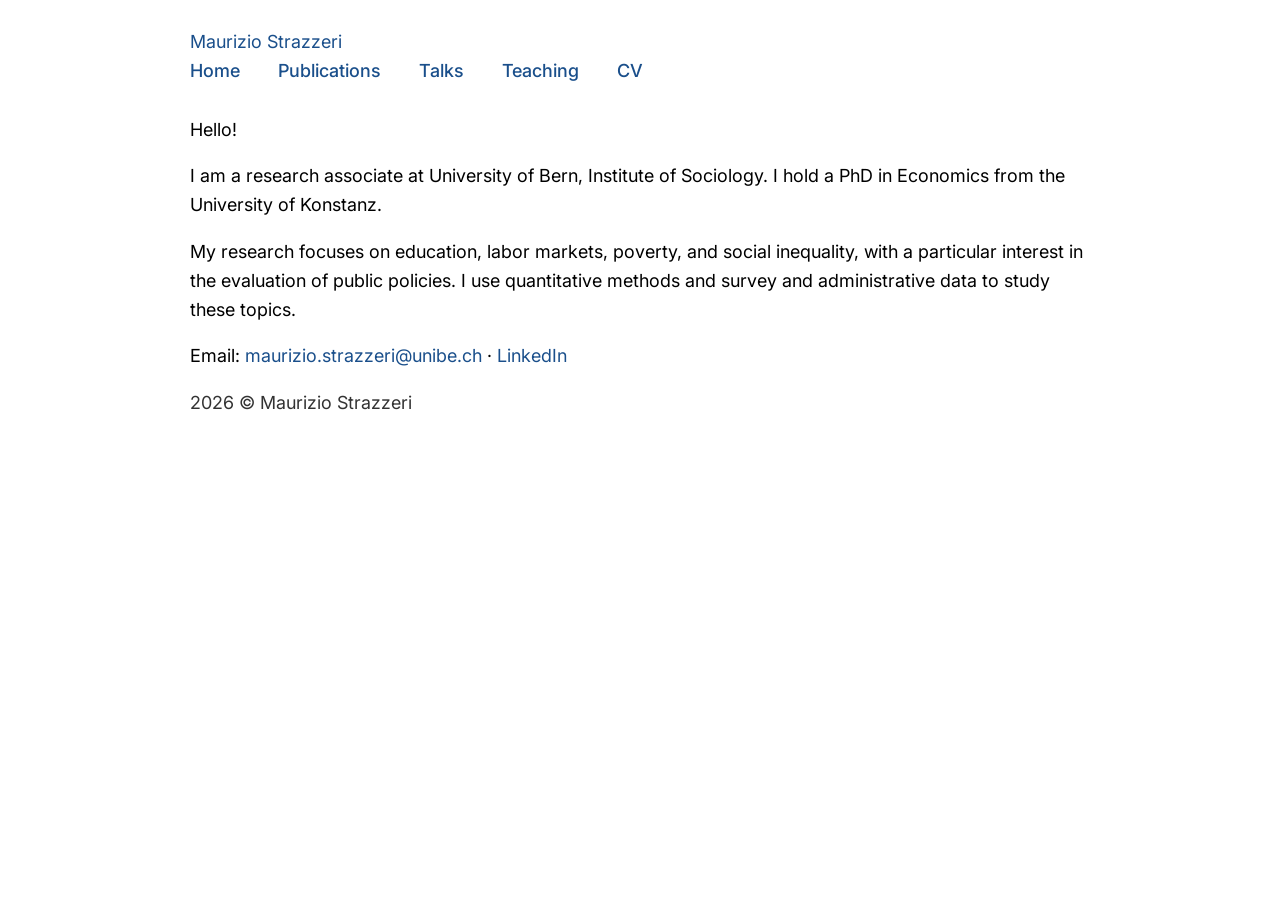
<file: index.html>
<!DOCTYPE html>
<html>
	<head>
	<meta name="generator" content="Hugo 0.68.3" />
	<meta charset="utf-8" />
	<meta http-equiv="X-UA-Compatible" content="IE=edge"><title>Maurizio Strazzeri | Home </title><meta name="viewport" content="width=device-width, initial-scale=1">
	<meta name="description" content="" />
	<meta property="og:image" content=""/>
	<link rel="alternate" type="application/rss+xml" href="https://mstrazzeri.github.io/index.xml" title="Maurizio Strazzeri" />
	<meta property="og:title" content="Maurizio Strazzeri" />
<meta property="og:description" content="" />
<meta property="og:type" content="website" />
<meta property="og:url" content="https://mstrazzeri.github.io/" />

<meta name="twitter:card" content="summary"/>
<meta name="twitter:title" content="Maurizio Strazzeri"/>
<meta name="twitter:description" content=""/>
<script src="https://mstrazzeri.github.io/js/feather.min.js"></script>
	
	
       <!-- <link href="https://mstrazzeri.github.io/css/fonts.2c2227b81b1970a03e760aa2e6121cd01f87c88586803cbb282aa224720a765f.css" rel="stylesheet"> -->
		<link href="https://fonts.googleapis.com/css2?family=Inter:wght@300;400;600&display=swap" rel="stylesheet">
	

		<!-- <link rel="stylesheet" type="text/css" media="screen" href="https://mstrazzeri.github.io/css/main.ac08a4c9714baa859217f92f051deb58df2938ec352b506df655005dcaf98cc0.css" /> -->

		
<!-- Dark mode disabled -->
<!--
<link id="darkModeStyle" rel="stylesheet" type="text/css"
href="https://mstrazzeri.github.io/css/dark.726cd11ca6eb7c4f7d48eb420354f814e5c1b94281aaf8fd0511c1319f7f78a4.css" />
-->
	

<link rel="stylesheet" href="/css/custom.css">
	

	
	
	
	
</head>

	<body>
		<div class="content">
			<header>
	<div class="main">
		<a href="https://mstrazzeri.github.io/">Maurizio Strazzeri</a>
	</div>
	<nav>
		
		<a href="/">Home</a>
		
		<a href="/research">Publications</a>
				
		<a href="/talks">Talks</a>
		
		<a href="/teaching">Teaching</a>
		
		<a href="/cv">CV</a>
				
		
	</nav>
</header>



			<main class="list">
				
			<!--	<div> 
        			<img src="/profile1.png" class="center"/>
    				</div> -->
				
    				<div> 
					<p> Hello! </p>
        				<p> I am a research associate at University of Bern, Institute of Sociology. I hold a PhD in Economics from the University of Konstanz. </p>
        				<p> My research focuses on education, labor markets, poverty, and social inequality, with a particular interest in the evaluation of public policies. I use quantitative methods and survey and administrative data to study these topics. </p>
					<p> Email: <a 
						href="mailto:maurizio.strazzeri@unibe.ch">maurizio.strazzeri@unibe.ch</a> 
						&middot; 
						 <a href="https://www.linkedin.com/in/maurizio-strazzeri-2600a2267/"
     						target="_blank"
     						rel="noopener noreferrer">LinkedIn</a>
					</p>
				</div>

			</main>


<footer>
  <div class="footer-info">
    2026  © Maurizio Strazzeri 
  </div>
</footer>


<script>
  feather.replace()
</script>
		</div>
		
	</body>
</html>
</file>
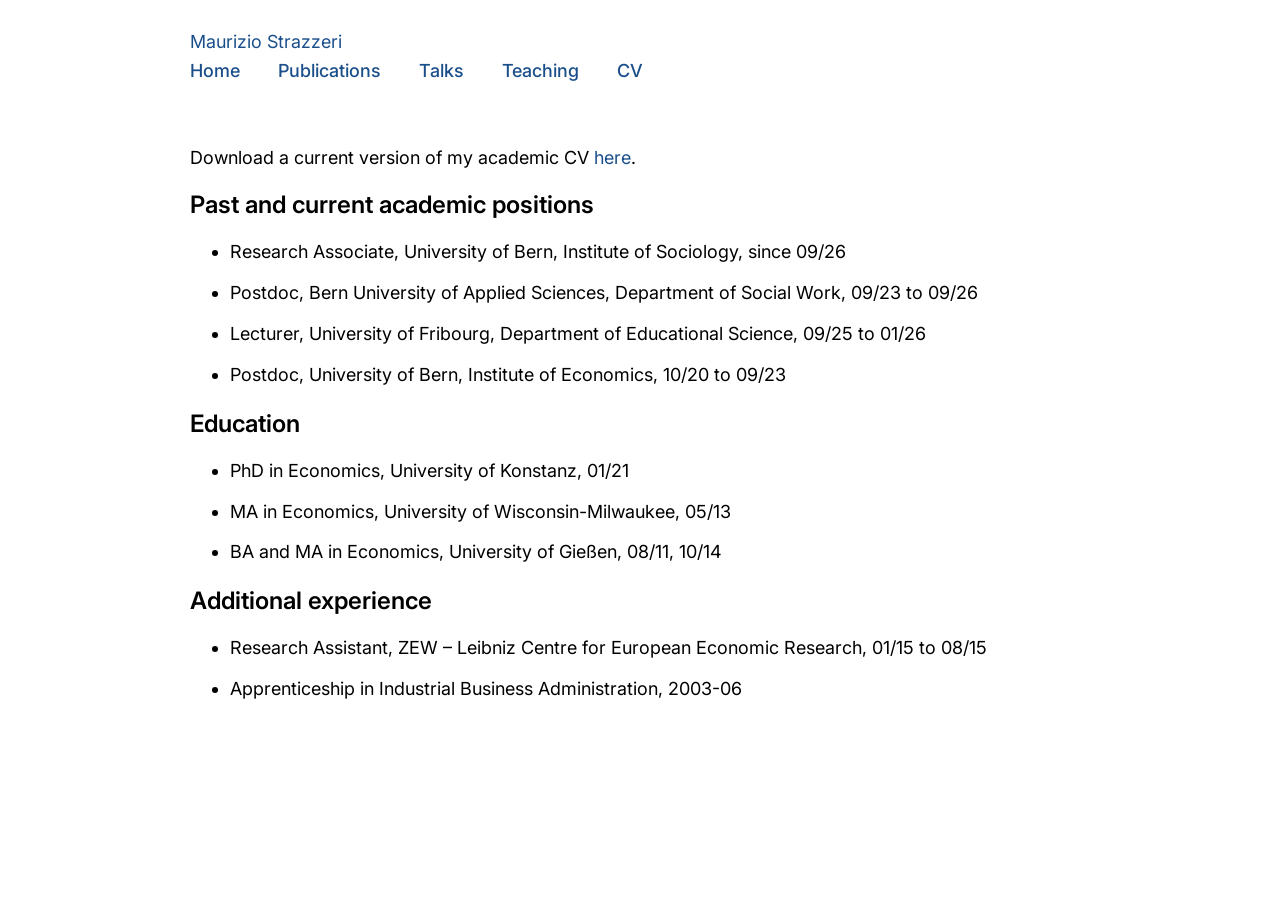
<file: cv/index.html>
<!DOCTYPE html>
<html>
	<head>
	<meta name="generator" content="Hugo 0.68.3" />
	<meta charset="utf-8" />
	<meta http-equiv="X-UA-Compatible" content="IE=edge"><title>Maurizio Strazzeri | CV </title><meta name="viewport" content="width=device-width, initial-scale=1">
	<meta name="description" content="" />
	<meta property="og:image" content=""/>
	<link rel="alternate" type="application/rss+xml" href="https://mstrazzeri.github.io/index.xml" title="Maurizio Strazzeri" />
	<meta property="og:title" content="Maurizio Strazzeri" />
<meta property="og:description" content="" />
<meta property="og:type" content="website" />
<meta property="og:url" content="https://mstrazzeri.github.io/" />

<meta name="twitter:card" content="summary"/>
<meta name="twitter:title" content="Maurizio Strazzeri"/>
<meta name="twitter:description" content=""/>
<script src="https://mstrazzeri.github.io/js/feather.min.js"></script>
	
	<!-- Archie Theme Fonts 
<link href="https://mstrazzeri.github.io/css/fonts.2c2227b81b1970a03e760aa2e6121cd01f87c88586803cbb282aa224720a765f.css" rel="stylesheet">
-->
	
<!-- Google Font Inter -->
<link href="https://fonts.googleapis.com/css2?family=Inter:wght@300;400;600&display=swap" rel="stylesheet">

<!-- Main CSS 
<link rel="stylesheet" type="text/css" media="screen" href="https://mstrazzeri.github.io/css/main.ac08a4c9714baa859217f92f051deb58df2938ec352b506df655005dcaf98cc0.css" />
-->
	
<!-- Dark Mode deaktiviert -->
<!--
<link id="darkModeStyle" rel="stylesheet" type="text/css" href="https://mstrazzeri.github.io/css/dark.726cd11ca6eb7c4f7d48eb420354f814e5c1b94281aaf8fd0511c1319f7f78a4.css" />
-->

<!-- Custom CSS für weißen Hintergrund, schwarze Schrift, blaue Links -->
<link rel="stylesheet" href="/css/custom.css">
</head>

	<body>
		<div class="content">
			<header>
	<div class="main">
		<a href="https://mstrazzeri.github.io/">Maurizio Strazzeri</a>
	</div>
	<nav>
		
		<a href="/">Home</a>
		
		<a href="/research">Publications</a>
				
		<a href="/talks">Talks</a>
		
		<a href="/teaching">Teaching</a>
		
		<a href="/cv">CV</a>

				
		
	</nav>
</header>
			
			
<dev>
	</br>Download a current version of my academic CV <a href="/cv/cv.pdf" download="Strazzeri_CV">here</a>.
</dev>
			

<h1 class="page-title">Past and current academic positions</h1>


<ul>
<li>Research Associate, University of Bern, Institute of Sociology, since 09/26</li>
<li>Postdoc, Bern University of Applied Sciences, Department of Social Work, 09/23 to 09/26</li>
<li>Lecturer, University of Fribourg, Department of Educational Science, 09/25 to 01/26</li>	
<li>Postdoc, University of Bern, Institute of Economics, 10/20 to 09/23</li>
</ul>

<h1 class="page-title">Education</h1>

<ul>
<li>PhD in Economics, University of Konstanz, 01/21</li>
<li>MA in Economics, University of Wisconsin-Milwaukee, 05/13</li>
<li>BA and MA in Economics, University of Gießen, 08/11, 10/14</li>
</ul>

<h1 class="page-title">Additional experience</h1>

<ul>
<li>Research Assistant, ZEW – Leibniz Centre for European Economic Research, 01/15 to 08/15</li>
<li>Apprenticeship in Industrial Business Administration, 2003-06</li>
</ul>
	
			



<script>
  feather.replace()
</script></div>
    </body>
</html>
</file>
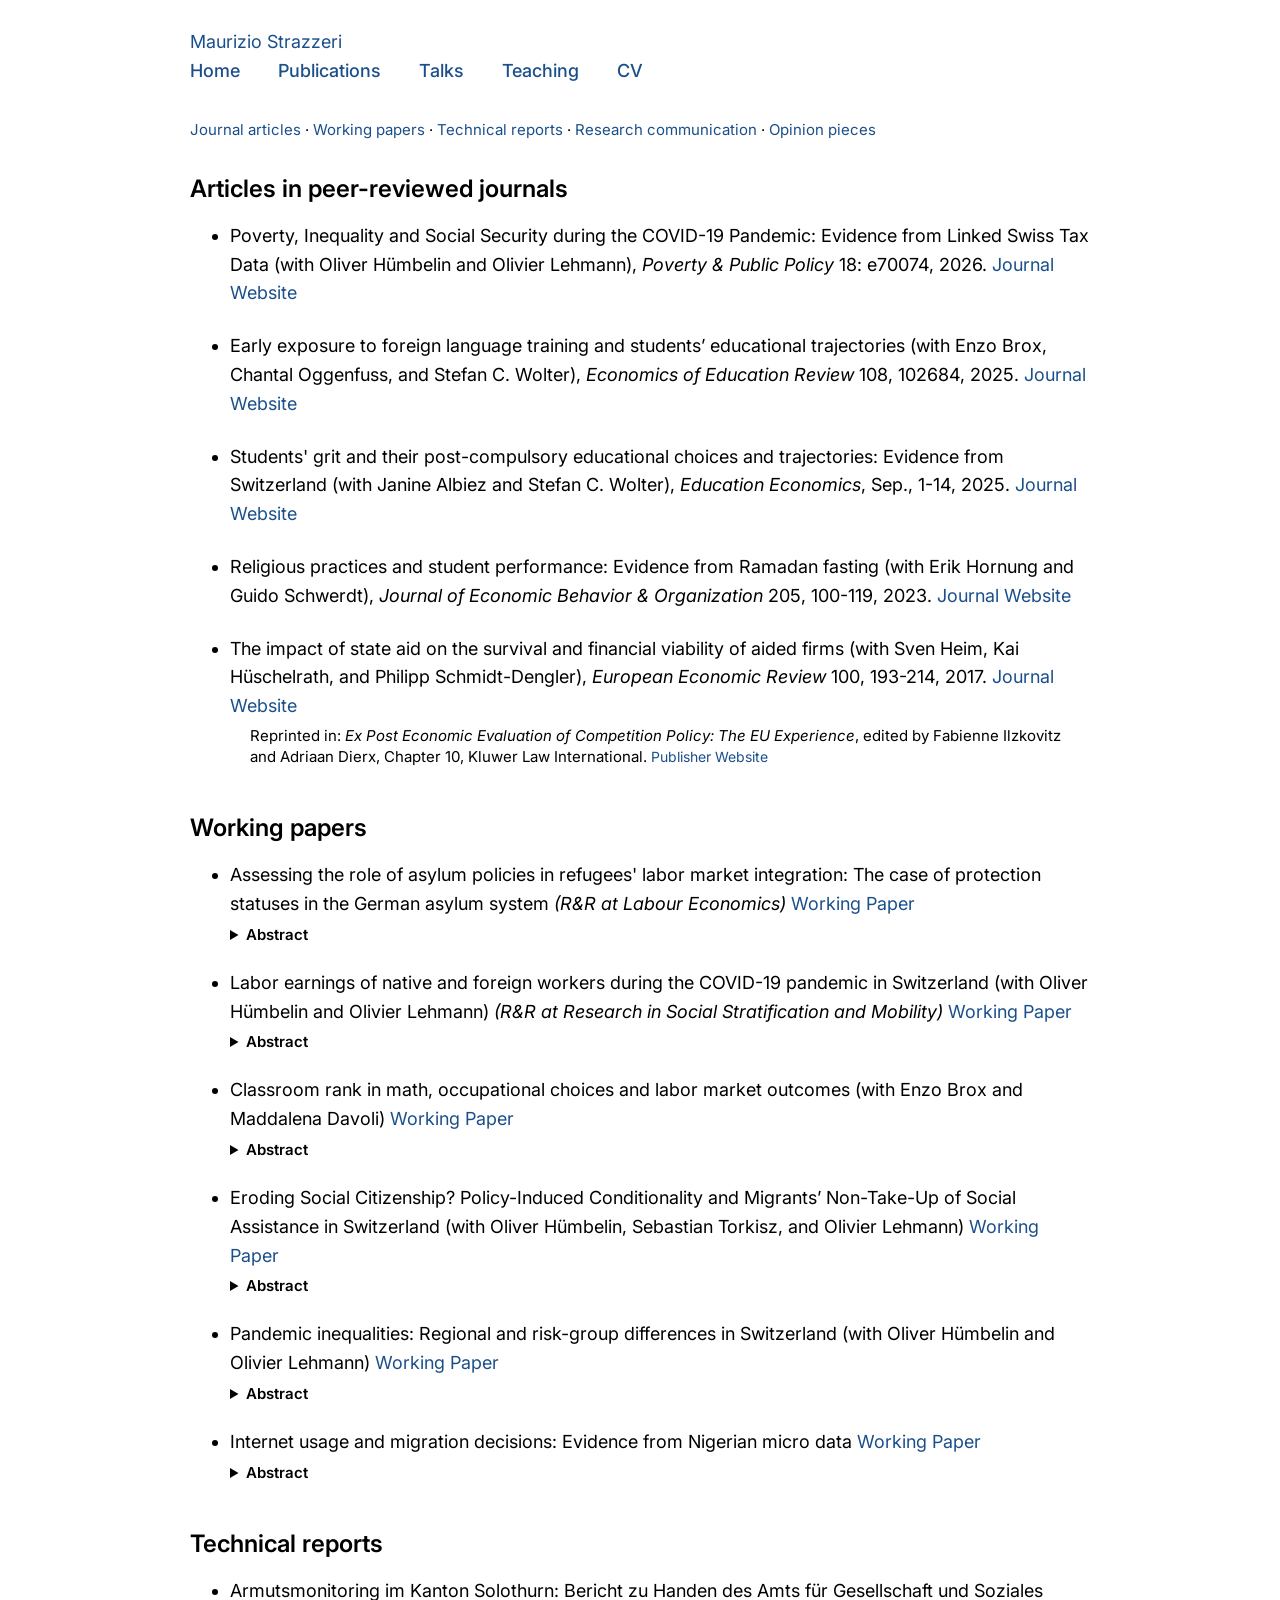
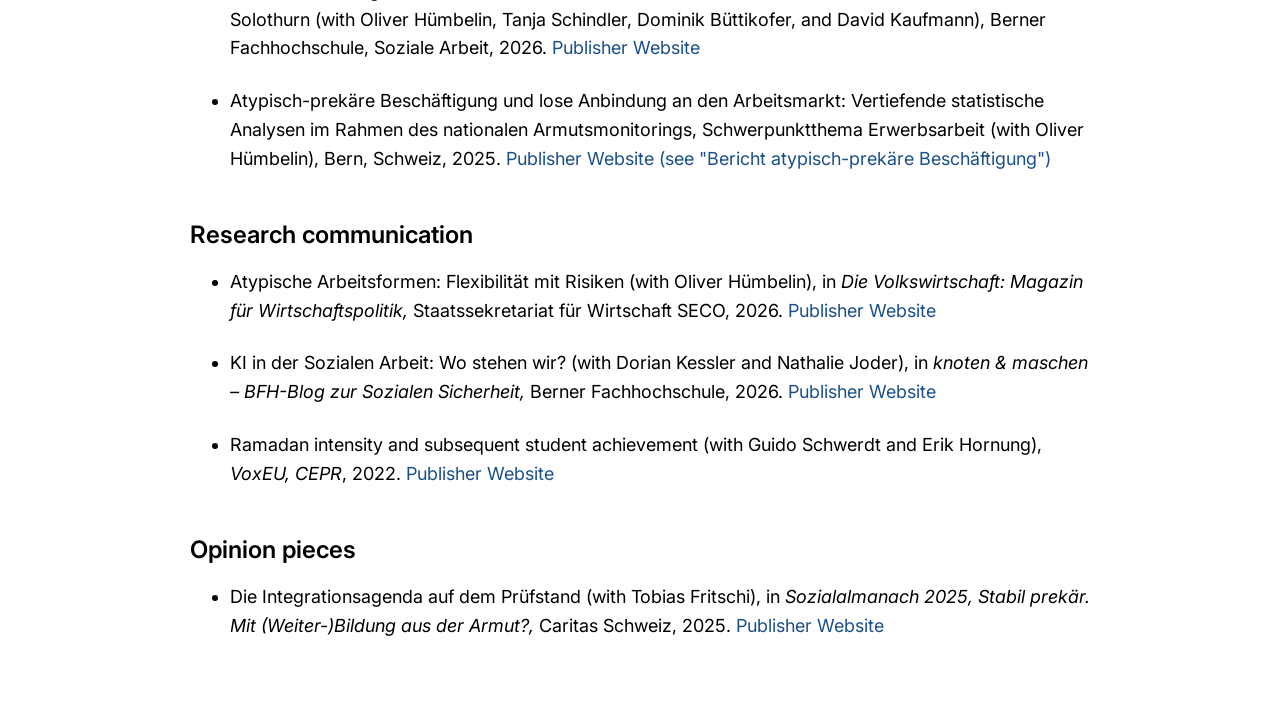
<file: research/index.html>
<!DOCTYPE html>
<html>
	<head>
	<meta name="generator" content="Hugo 0.68.3" />
	<meta charset="utf-8" />
	<meta http-equiv="X-UA-Compatible" content="IE=edge"><title>Maurizio Strazzeri | Research </title><meta name="viewport" content="width=device-width, initial-scale=1">
	<meta name="description" content="" />
	<meta property="og:image" content=""/>
	<link rel="alternate" type="application/rss+xml" href="https://mstrazzeri.github.io/index.xml" title="Maurizio Strazzeri" />
	<meta property="og:title" content="Maurizio Strazzeri" />
<meta property="og:description" content="" />
<meta property="og:type" content="website" />
<meta property="og:url" content="https://mstrazzeri.github.io/" />

<meta name="twitter:card" content="summary"/>
<meta name="twitter:title" content="Maurizio Strazzeri"/>
<meta name="twitter:description" content=""/>
<script src="https://mstrazzeri.github.io/js/feather.min.js"></script>
	
	<!-- Archie Theme Fonts 
<link href="https://mstrazzeri.github.io/css/fonts.2c2227b81b1970a03e760aa2e6121cd01f87c88586803cbb282aa224720a765f.css" rel="stylesheet">
-->
	
<!-- Google Font Inter -->
<link href="https://fonts.googleapis.com/css2?family=Inter:wght@300;400;600&display=swap" rel="stylesheet">

<!-- Main CSS 
<link rel="stylesheet" type="text/css" media="screen" href="https://mstrazzeri.github.io/css/main.ac08a4c9714baa859217f92f051deb58df2938ec352b506df655005dcaf98cc0.css" />
-->
	
<!-- Dark Mode deaktiviert -->
<!--
<link id="darkModeStyle" rel="stylesheet" type="text/css" href="https://mstrazzeri.github.io/css/dark.726cd11ca6eb7c4f7d48eb420354f814e5c1b94281aaf8fd0511c1319f7f78a4.css" />
-->

<!-- Custom CSS für weißen Hintergrund, schwarze Schrift, blaue Links -->
<link rel="stylesheet" href="/css/custom.css">
</head>

	<body>
		<div class="content">
			<header>
	<div class="main">
		<a href="https://mstrazzeri.github.io/">Maurizio Strazzeri</a>
	</div>
	<nav>
		
		<a href="/">Home</a>
		
		<a href="/research">Publications</a>
				
		<a href="/talks">Talks</a>
		
		<a href="/teaching">Teaching</a>
		
		<a href="/cv">CV</a>

				
		
	</nav>
</header>

<main class="publications">
<p class="publication-nav">
  <a href="#articles">Journal articles</a> ·
  <a href="#working-papers">Working papers</a> ·
  <a href="#technical-reports">Technical reports</a> ·
  <a href="#research-communication">Research communication</a> ·
  <a href="#opinion-pieces">Opinion pieces</a>
</p>

			
<h1 class="page-title" id="articles">Articles in peer-reviewed journals</h1>

			
<ul>
<li>Poverty, Inequality and Social Security during the COVID-19 Pandemic: Evidence from Linked Swiss Tax Data (with Oliver Hümbelin and Olivier Lehmann), <I>Poverty & Public Policy </I>  18: e70074, 2026. 
<a href="https://doi.org/10.1002/pop4.70074">Journal Website</a>
</li>
	
<li>Early exposure to foreign language training and students’ educational trajectories (with Enzo Brox, Chantal Oggenfuss, and Stefan C. Wolter), <I>Economics of Education Review </I> 108, 102684, 2025. 
<a href="https://www.sciencedirect.com/science/article/pii/S0272775725000640">Journal Website</a>
</li>

<li>Students' grit and their post-compulsory educational choices and trajectories: Evidence from Switzerland (with Janine Albiez and Stefan C. Wolter), <I>Education Economics</I>, Sep., 1-14, 2025. 
<a href="https://www.tandfonline.com/doi/full/10.1080/09645292.2025.2542734">Journal Website</a>
</li>
	
<li>Religious practices and student performance: Evidence from Ramadan fasting (with Erik Hornung and Guido Schwerdt), <I>Journal of Economic Behavior & Organization </I> 205, 100-119, 2023. 
<a href="https://www.sciencedirect.com/science/article/pii/S0167268122003766">Journal Website</a>
</li>
	
<li>The impact of state aid on the survival and financial viability of aided firms (with Sven Heim, Kai Hüschelrath, and Philipp Schmidt-Dengler), <I>European Economic Review </I> 100, 193-214, 2017. 
<a href="https://www.sciencedirect.com/science/article/pii/S0014292117301575">Journal Website</a>


<p class="media-block">		
Reprinted in: <I>Ex Post Economic Evaluation of Competition Policy: The EU Experience</I>, edited by Fabienne Ilzkovitz and Adriaan Dierx, Chapter 10, Kluwer Law International.
<a href="https://law-store.wolterskluwer.com/s/product/ex-post-economic-evaluation-of-competition-policy-eu-experience/01t0f00000NeT2eAAF">Publisher Website</a> 
</p>
</li>
</ul>
					



<h1 class="page-title" id="working-papers">Working papers</h1>

<ul>

<li>
  Assessing the role of asylum policies in refugees' labor market integration: The case of protection statuses in the German asylum system
  <i>(R&R at Labour Economics)</i>
  <a href="/paper/Strazzeri_Refugee.pdf">Working Paper</a>

  <details class="media-block">
    <summary>Abstract</summary>
    <p class="site-description">
      I study the effect of refugees’ protection status—Geneva Convention or subsidiary protection status—on labor market outcomes, focusing on a cohort of Syrian and Iraqi refugee migrants entering Germany between 2013 and 2016. My empirical analysis exploits a sudden and unpredictable March 2016 policy change of the asylum claim-handling federal agency, reducing the likelihood of receiving Geneva Convention refugee status for refugee migrants from these two countries. Using data from the IAB-BAMF-SOEP survey of refugees, I exploit the policy change in a fuzzy regression discontinuity design. Estimation results indicate a substantial negative effect of subsidiary protection status on earnings and employment.
    </p>
  </details>
</li>

<li>
  Labor earnings of native and foreign workers during the COVID-19 pandemic in Switzerland
  (with Oliver Hümbelin and Olivier Lehmann)
  <i>(R&R at Research in Social Stratification and Mobility)</i>
  <a href="https://ideas.repec.org/p/bss/wpaper/54.html">Working Paper</a>

  <details class="media-block">
    <summary>Abstract</summary>
    <p class="site-description">
      The COVID-19 pandemic triggered an unprecedented economic shock, raising concerns that the pandemic may reinforce existing labor market inequalities. Theories on social stratification suggest that such disruptions can amplify structural disadvantages faced by migrant groups. Using linked administrative data from social security and population registry records for 2016–2022, we construct a balanced panel of more than two million prime-age workers with stable prepandemic labor market attachment. We estimate difference-in-differences event-study models to examine how labor earnings of native and foreign workers evolved before and after the onset of the pandemic across the labor earnings distribution. In the lower part of the labor earnings distribution, the labor earnings gap between natives and non-EU/EFTA workers at the onset of the pandemic did not differ from pre-pandemic years. However, this gap widened thereafter, indicating that the pandemic exacerbated disadvantages for this group. Moreover, analyses using linked survey data suggest that differential sorting into occupations or sectors does not fully account for these results. Overall, our findings indicate that large economic shocks can reproduce or intensify existing labor market inequalities.
    </p>
  </details>
</li>

<li>
  Classroom rank in math, occupational choices and labor market outcomes
  (with Enzo Brox and Maddalena Davoli)
  <a href="/paper/Brox_Davoli_Strazzeri_Rank.pdf">Working Paper</a>

  <details class="media-block">
    <summary>Abstract</summary>
    <p class="site-description">
      We examine the impact of students' classroom rank in math on educational, occupational, and labor-market outcomes. Using Swiss PISA-2012 data linked to administrative student records and tax information, and leveraging variations in achievement distribution across classes, we find that students with higher math ranks are more likely to pursue STEM-related occupations. Through subject-specific survey questions, we provide evidence of the underlying mechanisms at play, and we also demonstrate that parents can serve as important mediators. Furthermore, we show that a higher classroom rank in math increases earnings and the willingness to invest in occupation-specific further education.
    </p>
  </details>
</li>

<li>
  Eroding Social Citizenship? Policy-Induced Conditionality and Migrants’ Non-Take-Up of Social Assistance in Switzerland
  (with Oliver Hümbelin, Sebastian Torkisz, and Olivier Lehmann)
  <a href="https://ideas.repec.org/p/bss/wpaper/55.html">Working Paper</a>

  <details class="media-block">
    <summary>Abstract</summary>
    <p class="site-description">
      This study examines the impact of the 2019 reform of Switzerland’s Foreign Nationals and Integration Act on hidden poverty among foreign nationals. By linking residence permit extension and naturalisation to independence from social assistance, the reform intensified the intersection between welfare and migration policy and introduced new potential deterrents to benefit claiming. Using a difference-in-differences (DiD) design, we analyse how the reform affected the non-take-up of social assistance among foreign residents. The empirical analysis relies on linked administrative data from tax, population, and social assistance registers for a large urban area in Switzerland covering the period 2016–2022. While social assistance eligibility rates declined over time, indicating generally favourable economic conditions, non-take-up increased slightly, particularly among groups most exposed to the reform. DiD estimates reveal a statistically significant post-reform increase in non-take-up of between 1.8 and 2.9 percentage points among third-country nationals holding a settlement permit (C). The effect is especially pronounced among households with children. These findings suggest that migration-related conditionality may have unintended consequences by discouraging benefit claiming and thereby institutionalising hidden poverty. More broadly, the study highlights how the interaction between welfare and migration policies may reshape effective access to social rights and challenge the inclusiveness of contemporary welfare states.
    </p>
  </details>
</li>

<li>
  Pandemic inequalities: Regional and risk-group differences in Switzerland
  (with Oliver Hümbelin and Olivier Lehmann)
  <a href="https://ideas.repec.org/p/bss/wpaper/56.html">Working Paper</a>

  <details class="media-block">
    <summary>Abstract</summary>
    <p class="site-description">
      This paper examines the evolution of labor income inequality in Switzerland during the pandemic using comprehensive administrative data from the Old-Age and Survivors' Insurance (OASI) system, which cover nearly the entire employee population between 2016 and 2022. Our main empirical analysis relies on a balanced panel of more than 2.6 million prime-age Workers with stable pre-pandemic labor market attachment. Focusing on labor earnings from dependent employment, we estimate group-specific pre-pandemic income trends and quantify pandemic related income losses for 2020–2022 as deviations from these trajectories. Our results show that labor incomes declined relative to their expected trend in all Swiss regions, indicating a broad negative income shock despite extensive policy support. Income losses were disproportionately concentrated among workers in the lower part of the income distribution, pointing to a widening of earnings inequality beyond pre-pandemic trends. Moreover, while income deviations among high income workers were relatively homogeneous across regions, losses among low-income workers varied substantially and were descriptively associated with differences in cantonal Containment policies. Heterogeneity analyses further reveal stronger income disruptions among workers in contact-intensive occupations, women, younger individuals, and migrants. Overall, the findings suggest that the pandemic acted as a magnifier of existing labor market inequalities.
    </p>
  </details>
</li>

<li>
  Internet usage and migration decisions: Evidence from Nigerian micro data
  <a href="/paper/Strazzeri_Migration_Internt.pdf">Working Paper</a>

  <details class="media-block">
    <summary>Abstract</summary>
    <p class="site-description">
      This paper investigates the role of Internet usage in the migration decision using micro-level data from Nigeria. Internet usage reduces migration costs such as search and information costs or psychological costs, which suggests that having access to the Internet increases the probability to migrate. My empirical analysis exploits variation in Internet usage induced by the arrival of submarine Internet cables in Western Africa. Results indicate a large positive effect of Internet usage on migration. The effect is particularly strong for migration out of Africa and is larger for individuals from the lower part of the wealth distribution.
    </p>
  </details>
</li>

</ul>



<h1 class="page-title" id="technical-reports">Technical reports</h1>
			
<ul>

<li> Armutsmonitoring im Kanton Solothurn: Bericht zu Handen des Amts für Gesellschaft und Soziales Solothurn (with Oliver Hümbelin, Tanja Schindler, Dominik Büttikofer, and David Kaufmann), Berner Fachhochschule, Soziale Arbeit, 2026. 
<a href="https://so.ch/verwaltung/departement-des-innern/amt-fuer-gesellschaft-und-soziales/integration-und-gleichstellung/chancengleichheit/armutspraevention-und-bekaempfung/">Publisher Website</a>
</li>
	
<li>Atypisch-prekäre Beschäftigung und lose Anbindung an den Arbeitsmarkt: Vertiefende statistische Analysen im Rahmen des nationalen Armutsmonitorings, Schwerpunktthema Erwerbsarbeit (with Oliver Hümbelin), Bern, Schweiz, 2025. 
<a href="https://www.armutsmonitoring.ch/de/grundlagenberichte">Publisher Website (see "Bericht atypisch-prekäre Beschäftigung")</a>
</li>
	
</ul>

<h1 class="page-title" id="research-communication">Research communication</h1>
			
<ul>

<li>Atypische Arbeitsformen: Flexibilität mit Risiken (with Oliver Hümbelin), in <I>Die Volkswirtschaft: Magazin für Wirtschaftspolitik, </I> Staatssekretariat für Wirtschaft SECO, 2026. 
<a href="https://dievolkswirtschaft.ch/de/2026/10/atypische-arbeitsformen-flexibilitaet-mit-risiken/">Publisher Website</a>
</li>
	
<li>KI in der Sozialen Arbeit: Wo stehen wir? (with Dorian Kessler and Nathalie Joder), in <I>knoten & maschen – BFH-Blog zur Sozialen Sicherheit, </I> Berner Fachhochschule, 2026. 
<a href="https://doi.org/10.24451/arbor.14385">Publisher Website</a>
</li>

<li>Ramadan intensity and subsequent student achievement (with Guido Schwerdt and Erik Hornung), <i>VoxEU, CEPR</i>, 2022.
  <a href="https://cepr.org/voxeu/columns/ramadan-intensity-and-subsequent-student-achievement">Publisher Website</a>
</li>
	
</ul>
			
<h1 class="page-title" id="opinion-pieces">Opinion pieces</h1>
			
<ul>

<li>Die Integrationsagenda auf dem Prüfstand (with Tobias Fritschi), in <I>Sozialalmanach 2025, Stabil prekär. Mit (Weiter-)Bildung aus der Armut?, </I> Caritas Schweiz, 2025. 
<a href="https://www.caritas.ch/de/sozialalmanach-2025/">Publisher Website</a>
</li>
	
</ul>


			
			



</main>

<script>
  feather.replace()
</script></div>
    </body>
</html>
</file>
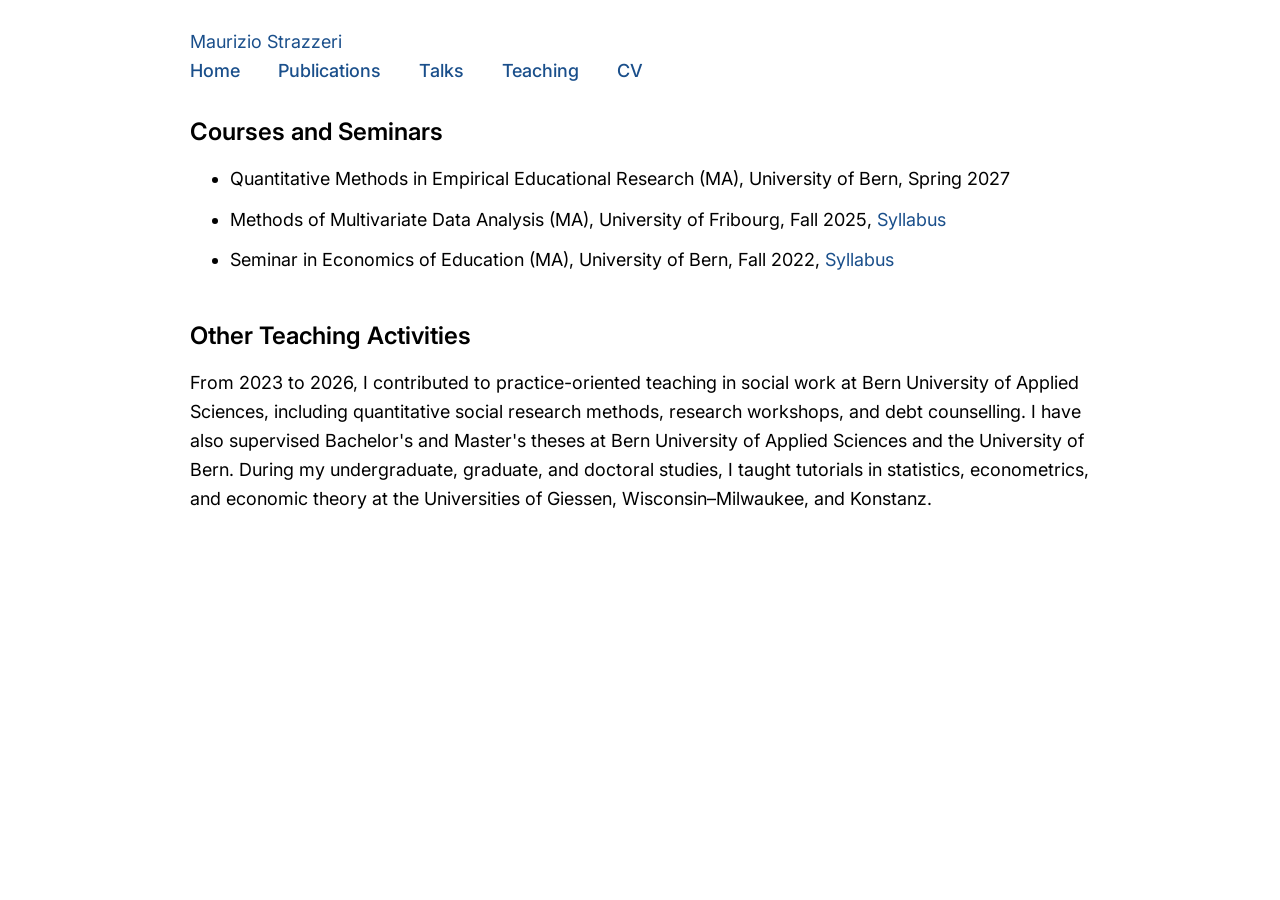
<file: teaching/index.html>
<!DOCTYPE html>
<html>
	<head>
	<meta name="generator" content="Hugo 0.68.3" />
	<meta charset="utf-8" />
	<meta http-equiv="X-UA-Compatible" content="IE=edge"><title>Maurizio Strazzeri | Teaching </title><meta name="viewport" content="width=device-width, initial-scale=1">
	<meta name="description" content="" />
	<meta property="og:image" content=""/>
	<link rel="alternate" type="application/rss+xml" href="https://mstrazzeri.github.io/index.xml" title="Maurizio Strazzeri" />
	<meta property="og:title" content="Maurizio Strazzeri" />
<meta property="og:description" content="" />
<meta property="og:type" content="website" />
<meta property="og:url" content="https://mstrazzeri.github.io/" />

<meta name="twitter:card" content="summary"/>
<meta name="twitter:title" content="Maurizio Strazzeri"/>
<meta name="twitter:description" content=""/>
<script src="https://mstrazzeri.github.io/js/feather.min.js"></script>
	
	<!-- Archie Theme Fonts 
<link href="https://mstrazzeri.github.io/css/fonts.2c2227b81b1970a03e760aa2e6121cd01f87c88586803cbb282aa224720a765f.css" rel="stylesheet">
-->
	
<!-- Google Font Inter -->
<link href="https://fonts.googleapis.com/css2?family=Inter:wght@300;400;600&display=swap" rel="stylesheet">

<!-- Main CSS 
<link rel="stylesheet" type="text/css" media="screen" href="https://mstrazzeri.github.io/css/main.ac08a4c9714baa859217f92f051deb58df2938ec352b506df655005dcaf98cc0.css" />
-->
	
<!-- Dark Mode deaktiviert -->
<!--
<link id="darkModeStyle" rel="stylesheet" type="text/css" href="https://mstrazzeri.github.io/css/dark.726cd11ca6eb7c4f7d48eb420354f814e5c1b94281aaf8fd0511c1319f7f78a4.css" />
-->

<!-- Custom CSS für weißen Hintergrund, schwarze Schrift, blaue Links -->
<link rel="stylesheet" href="/css/custom.css">
</head>

	<body>
		<div class="content">
			<header>
	<div class="main">
		<a href="https://mstrazzeri.github.io/">Maurizio Strazzeri</a>
	</div>
	<nav>
		
		<a href="/">Home</a>
		
		<a href="/research">Publications</a>
				
		<a href="/talks">Talks</a>
		
		<a href="/teaching">Teaching</a>
		
		<a href="/cv">CV</a>

				
		
	</nav>
</header>
			


        <h1 class="page-title">Courses and Seminars</h1>

        <ul>
            <li>
                Quantitative Methods in Empirical Educational Research (MA),
                University of Bern, Spring 2027 
            </li>

            <li>
                Methods of Multivariate Data Analysis (MA),
                University of Fribourg, Fall 2025,
                <a href="/teaching/Syllabus2.pdf">Syllabus</a>
            </li>

            <li>
                Seminar in Economics of Education (MA),
                University of Bern, Fall 2022,
                <a href="/teaching/Syllabus.pdf">Syllabus</a>
            </li>
        </ul>

        <h1 class="page-title" style="margin-top: 45px;">Other Teaching Activities</h1>

        <p>
            From 2023 to 2026, I contributed to practice-oriented
    teaching in social work at Bern University of Applied
    Sciences, including quantitative social research methods,
    research workshops, and debt counselling.
    I have also supervised Bachelor's and Master's theses
    at Bern University of Applied Sciences and the
    University of Bern. During my undergraduate, graduate,
    and doctoral studies, I taught tutorials in statistics,
    econometrics, and economic theory at the Universities
    of Giessen, Wisconsin–Milwaukee, and Konstanz.
        </p>


<script>
  feather.replace()
</script></div>
    </body>
</html>
</file>
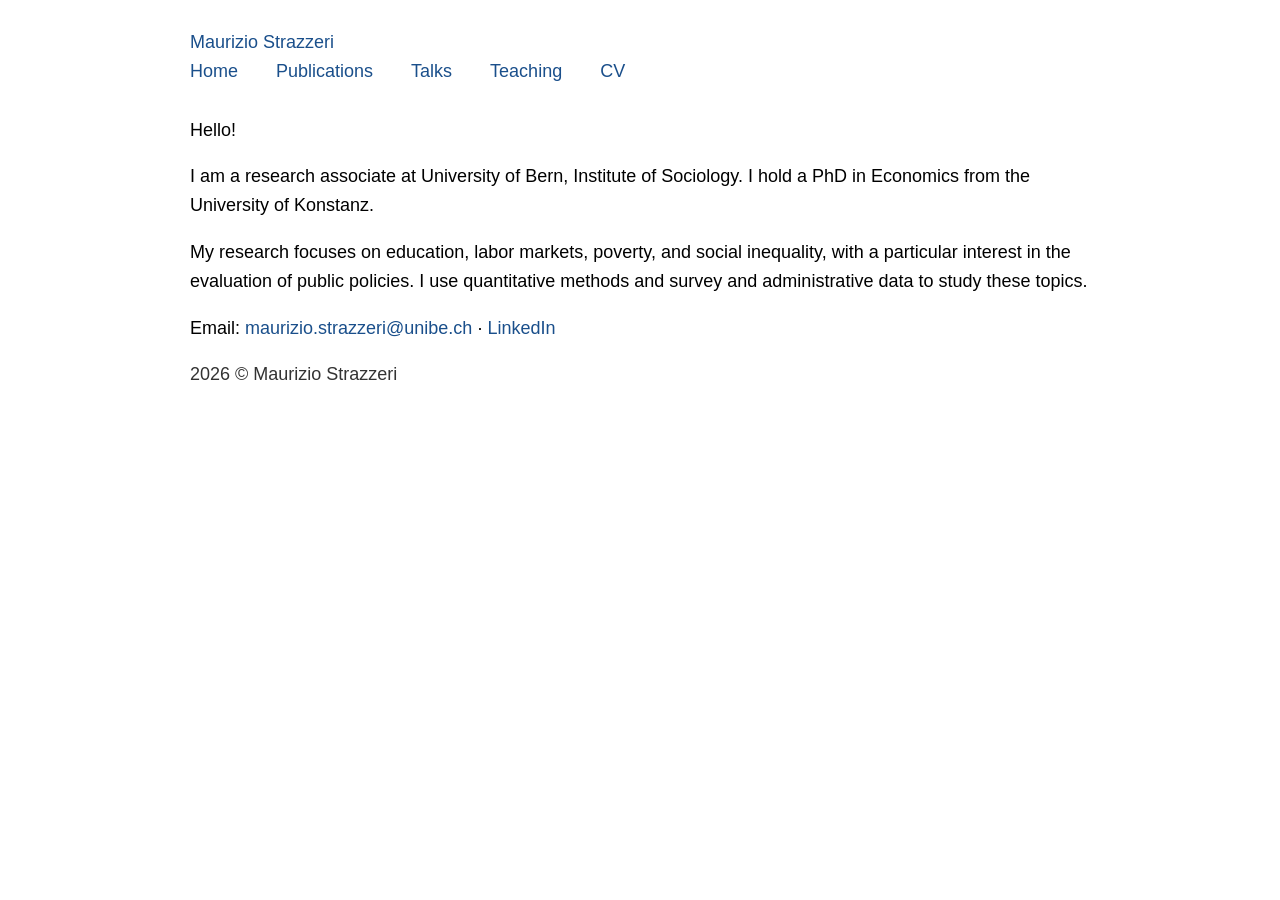
<file: page/1/index.html>
<!DOCTYPE html><html><head><title>https://mstrazzeri.github.io/</title><link rel="canonical" href="https://mstrazzeri.github.io/"/><meta name="robots" content="noindex"><meta charset="utf-8" /><meta http-equiv="refresh" content="0; url=https://mstrazzeri.github.io/" /></head></html>
</file>
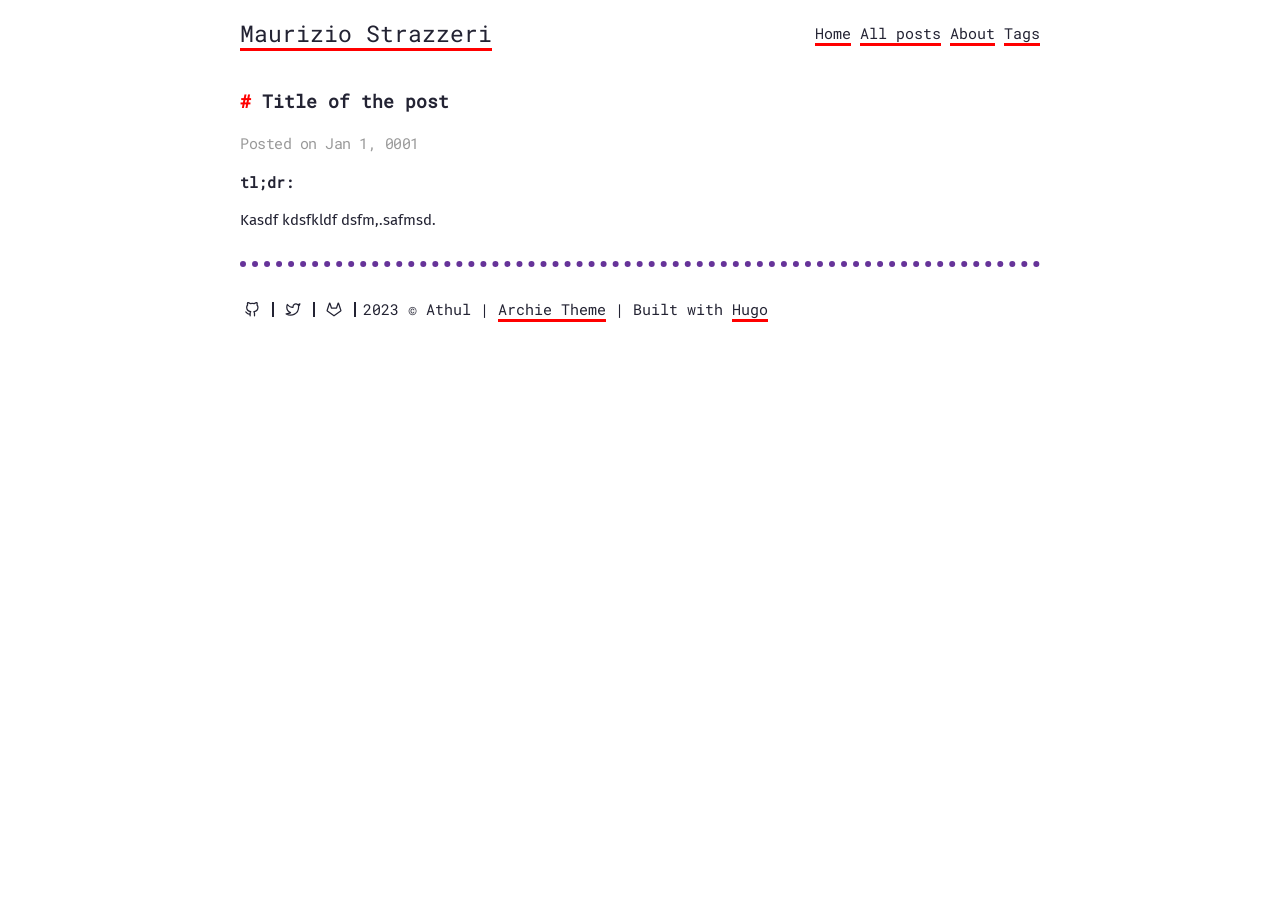
<file: post/my-first-post/index.html>
<!DOCTYPE html>
<html><head>
	<meta charset="utf-8" />
	<meta http-equiv="X-UA-Compatible" content="IE=edge"><title>Title of the post - Maurizio Strazzeri</title><meta name="viewport" content="width=device-width, initial-scale=1">
	<meta name="description" content="Kasdf kdsfkldf dsfm,.safmsd." />
	<meta property="og:image" content=""/>
	<meta property="og:title" content="Title of the post" />
<meta property="og:description" content="Kasdf kdsfkldf dsfm,.safmsd." />
<meta property="og:type" content="article" />
<meta property="og:url" content="https://mstrazzeri.github.io/post/my-first-post/" />

<meta name="twitter:card" content="summary"/>
<meta name="twitter:title" content="Title of the post"/>
<meta name="twitter:description" content="Kasdf kdsfkldf dsfm,.safmsd."/>
<script src="https://mstrazzeri.github.io/js/feather.min.js"></script>
	
	
        <link href="https://mstrazzeri.github.io/css/fonts.2c2227b81b1970a03e760aa2e6121cd01f87c88586803cbb282aa224720a765f.css" rel="stylesheet">
	

	
	<link rel="stylesheet" type="text/css" media="screen" href="https://mstrazzeri.github.io/css/main.ac08a4c9714baa859217f92f051deb58df2938ec352b506df655005dcaf98cc0.css" />
		<link id="darkModeStyle" rel="stylesheet" type="text/css" href="https://mstrazzeri.github.io/css/dark.726cd11ca6eb7c4f7d48eb420354f814e5c1b94281aaf8fd0511c1319f7f78a4.css" media="(prefers-color-scheme: dark)"  />
	

	
	

	
	
	
	
</head>
<body>
        <div class="content"><header>
	<div class="main">
		<a href="https://mstrazzeri.github.io/">Maurizio Strazzeri</a>
	</div>
	<nav>
		
		<a href="/">Home</a>
		
		<a href="/posts">All posts</a>
		
		<a href="/about">About</a>
		
		<a href="/tags">Tags</a>
		
		
	</nav>
</header>

<main>
	<article>
		<div class="title">
			<h1 class="title">Title of the post</h1>
			<div class="meta">Posted on Jan 1, 0001</div>
		</div>
		
		<div class="tldr">
			<strong>tl;dr:</strong>
			
		</div>

		<section class="body">
			<p>Kasdf kdsfkldf dsfm,.safmsd.</p>

		</section>

		<div class="post-tags">
			
			
			
		</div>
		</article>
</main>
<footer>
  <div style="display:flex"><a class="soc" href="https://github.com/athul/archie" rel="me" title="GitHub"><i data-feather="github"></i></a>
    <a class="border"></a><a class="soc" href="https://github.com/athulcajay/" rel="me" title="Twitter"><i data-feather="twitter"></i></a>
    <a class="border"></a><a class="soc" href="https://gitlab.com/athul/" rel="me" title="GitLab"><i data-feather="gitlab"></i></a>
    <a class="border"></a></div>
  <div class="footer-info">
    2023  © Athul |  <a
      href="https://github.com/athul/archie">Archie Theme</a> | Built with <a href="https://gohugo.io">Hugo</a>
  </div>
</footer>


<script>
  feather.replace()
</script></div>
    </body>
</html>
</file>
<file: css/custom.css>
/* ===============================
   Grundlayout: Hintergrund & Body
   =============================== */
body {
  background-color: white;
  color: black;
  font-family: "Inter", sans-serif;
  font-size: 18px;
  line-height: 1.6;
}

/* ===============================
   Überschriften
   =============================== */
h1, h2, h3, h4, h5, h6 {
  font-family: "Inter", sans-serif;
  color: black;
}

h1.page-title {
  color: black !important;
  font-weight: 600;
  font-size: 24px !important;
  margin-bottom: 12px;
  line-height: 1.3;
}

/* ===============================
   Links – Standard & Hover
   =============================== */
a[href], a {
  color: #1a4f8b !important;
  text-decoration: none !important;
  background: none !important;
}

a[href]:hover, a[href]:focus, a[href]:active,
a:hover, a:focus, a:active {
  color: #0d2f52 !important;
  text-decoration: underline !important;
  background: none !important;
}

/* ===============================
   Navigation Links
   =============================== */
nav {
  display: flex;
  flex-wrap: wrap;
  gap: 20px;
  margin-bottom: 30px;
}

nav a {
  margin-right: 18px;
  font-weight: 500;
  text-decoration: none;
  color: #1a4f8b;
}

/* Mobile Anpassung */
@media (max-width: 600px) {
  nav {
    flex-direction: column;
    gap: 12px;
  }
}

/* ===============================
   Footer
   =============================== */
footer {
  color: #333;
}

/* ===============================
   Listen & Listenabstände
   =============================== */
ul li {
  margin-bottom: 12px;
  line-height: 1.6;
}

/* ===============================
   Details- / Media-Blocks
   =============================== */
.media-block {
  margin-top: 4px;
  margin-left: 20px;
  margin-bottom: 12px;
  font-size: 15px;
  line-height: 1.4;
}

.media-block summary {
  font-weight: 600;
  font-size: 15px;
  cursor: pointer;
}

.site-description {
  margin-top: 2px;
  font-size: 14px;
  line-height: 1.5;
  margin-bottom: 8px;
}

.media-block a {
  font-size: 14px;
}/* ===============================
   Grundlayout: Hintergrund & Body
   =============================== */
body {
  background-color: white;       /* weißer Hintergrund */
  color: black;                  /* schwarze Schrift */
  font-family: "Inter", sans-serif; /* moderne Schrift */
  font-size: 18px;
  line-height: 1.6;
}

/* ===============================
   Überschriften
   =============================== */
h1, h2, h3, h4, h5, h6 {
  font-family: "Inter", sans-serif;
  color: black;
}

/* ===============================
   Links – Standard & Hover
   =============================== */
a[href] {
  color: #1a4f8b !important;       /* dunkelblau */
  text-decoration: none !important; 
  background: none !important;      /* Theme Hover-Block entfernen */
}

a[href]:hover, a[href]:focus, a[href]:active {
  color: #0d2f52 !important;       /* dunkleres Blau beim Hover */
  text-decoration: underline !important; /* nur beim Hover unterstreichen */
  background: none !important;     /* Hover-Block entfernen */
}

/* ===============================
   Navigation Links
   =============================== */
nav a {
  margin-right: 18px;
  font-weight: 500;
}

/* ===============================
   Footer
   =============================== */
footer {
  color: #333;
}

/* ===============================
   Optional: Listen
   =============================== */
ul li {
  margin-bottom: 12px;
}/* --- Allgemeine Schrift und Farben --- */
body {
  background-color: white;       /* weißer Hintergrund */
  color: black;                  /* schwarze Schrift */
  font-family: "Inter", sans-serif; /* moderne Schrift */
  font-size: 18px;
  line-height: 1.6;
}

/* --- Links und Hover --- */
a {
  color: #1a4f8b !important;       /* dunkelblau */
  text-decoration: none !important; 
  background: none !important;      /* Theme Hover-Bg entfernen */
}

a:hover, a:focus, a:active {
  color: #0d2f52 !important;       /* dunkleres Blau beim Hover */
  text-decoration: underline !important;
  background: none !important;     /* Hover-Block entfernen */
}

/* --- Überschriften etwas kräftiger --- */
h1, h2, h3, h4, h5, h6 {
  font-family: "Inter", sans-serif;
  color: black;
}

/* --- Navigation Links etwas mehr Abstand --- */
nav a {
  margin-right: 18px;
  font-weight: 500;
}

/* Optional: Footer Schriftfarbe */
footer {
  color: #333;
}


h1.page-title {
  color: black !important;            /* Überschrift schwarz */
  font-family: "Inter", sans-serif;   /* Inter bleibt */
  font-weight: 600;                   /* fett, optional */
  font-size: 24px !important;         /* hier die Größe anpassen */
  margin-bottom: 12px;                /* Abstand nach unten */
  line-height: 1.3;                   /* optional für kompakten Look */
}


/* Haupt-Container */
.content {
  max-width: 900px;        /* Seitenbreite */
  margin: 0 auto;          /* zentrieren */
  padding: 20px;
}

/* Navigation Links inline und responsive */
nav {
  display: flex;
  flex-wrap: wrap;         /* auf Mobile umbrechen */
  gap: 20px;               /* Abstand zwischen Links */
  margin-bottom: 30px;
}

/* Links Styling */
nav a {
  text-decoration: none;
  color: #1a4f8b;
  font-weight: 500;
}

/* Mobile Anpassung */
@media (max-width: 600px) {
  nav {
    flex-direction: column;
    gap: 12px;
  }
}


/* ---------------------------
   Details- / Media-Blocks
   --------------------------- */
.media-block {
  margin-top: 4px;       /* Abstand zum vorherigen <li> */
  margin-left: 20px;     /* Einrückung */
  font-size: 15px;       /* kleiner als Haupttext */
  line-height: 1.4;      /* kompaktere Zeilenhöhe */
}

.media-block summary {
  font-weight: 600;      /* Summary etwas fett */
  font-size: 15px;       /* kleiner als Haupttext */
  cursor: pointer;
}

.site-description {
  margin-top: 2px;       /* kleiner Abstand nach Summary */
  font-size: 14px;       /* noch etwas kleiner für Abstract/Text */
  line-height: 1.5;
  margin-bottom: 8px;    /* Abstand zum nächsten <li> */
}

.media-block a {
  font-size: 14px;       /* Links kleiner */
}

li > details.media-block {
  margin-left: 0;
  margin-top: 4px;
  margin-bottom: 0;
}

/* ===============================
   Publications – Inhaltsverzeichnis
   =============================== */
.publication-nav {
  font-size: 15px;
  line-height: 1.8;
  margin-bottom: 30px;
}



/* ===============================
   Publications – Einheitliche Abstände
   =============================== */

/* Abstand zwischen Publikationen */
.publications > ul > li {
  margin-bottom: 24px;
  line-height: 1.6;
}

/* Kein zusätzlicher Abstand beim letzten Eintrag */
.publications > ul > li:last-child {
  margin-bottom: 0;
}

/* Abstand zwischen Abschnitten */
.publications > ul {
  margin-bottom: 45px;
}

/* Abschnittsüberschriften */
.publications > h1.page-title {
  margin-top: 0;
  margin-bottom: 16px;
}

/* Aufklappbare Abstracts */
.publications li > details.media-block {
  margin: 5px 0 0 0;
}

/* Inhaltsverzeichnis */
.publications .publication-nav {
  font-size: 15px;
  line-height: 1.8;
  margin-bottom: 30px;
}
</file>
